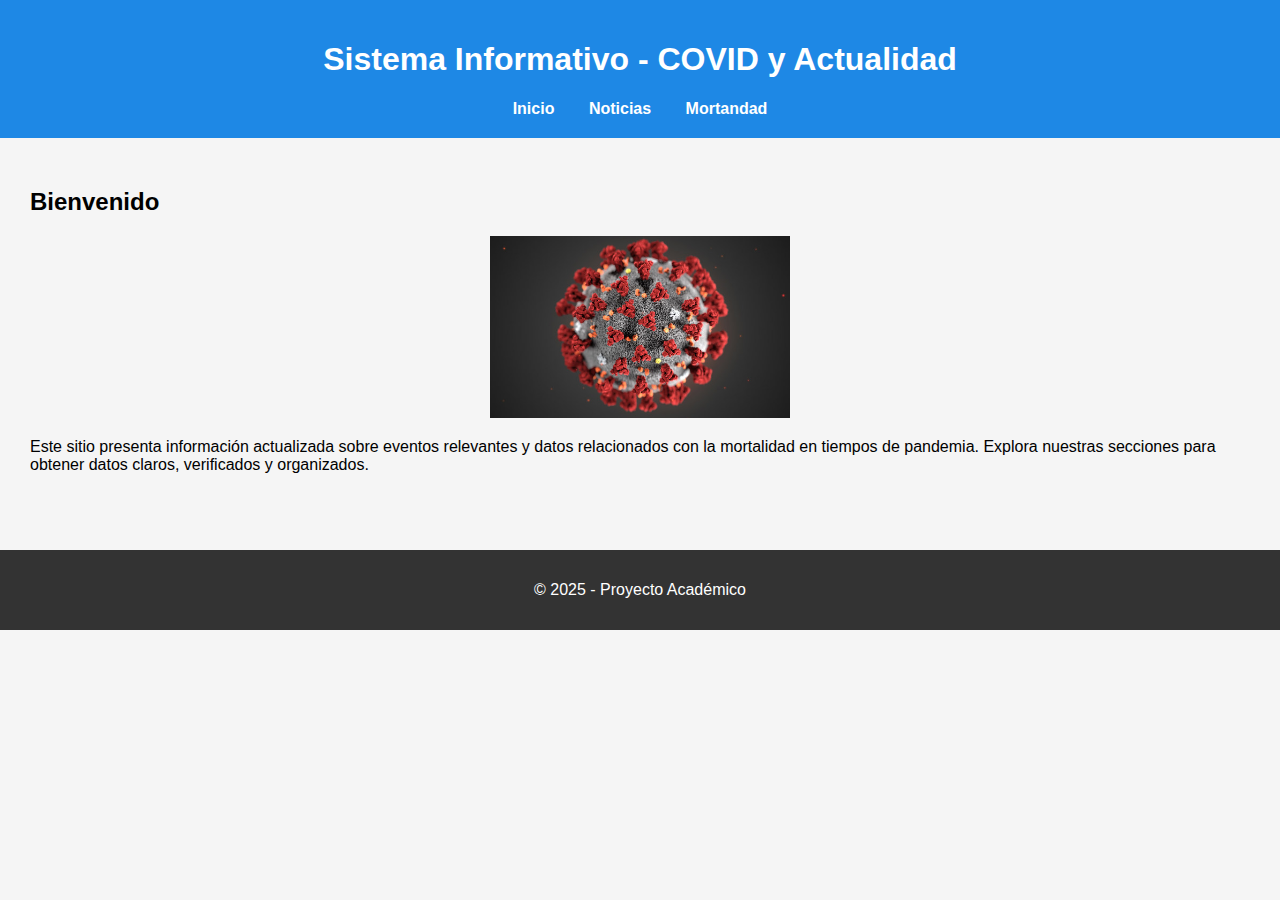
<file: index.html>
<!DOCTYPE html>
<html lang="es">
<head>
    <meta charset="UTF-8">
    <title>Inicio</title>
    <link rel="stylesheet" href="styles.css">
</head>
<body>
    <header>
        <h1>Sistema Informativo - COVID y Actualidad</h1>
        <nav>
            <a href="index.html">Inicio</a>
            <a href="noticias.html">Noticias</a>
            <a href="mortandad.html">Mortandad</a>
        </nav>
    </header>

    <section class="contenido">
        <h2>Bienvenido</h2>
        <img src="img/coronavirus.jpg" class="imagen-principal">
        <p>
            Este sitio presenta información actualizada sobre eventos relevantes y datos relacionados
            con la mortalidad en tiempos de pandemia. Explora nuestras secciones para obtener datos claros,
            verificados y organizados.
        </p>
    </section>

    <footer>
        <p>© 2025 - Proyecto Académico</p>
    </footer>
</body>
</html>
</file>
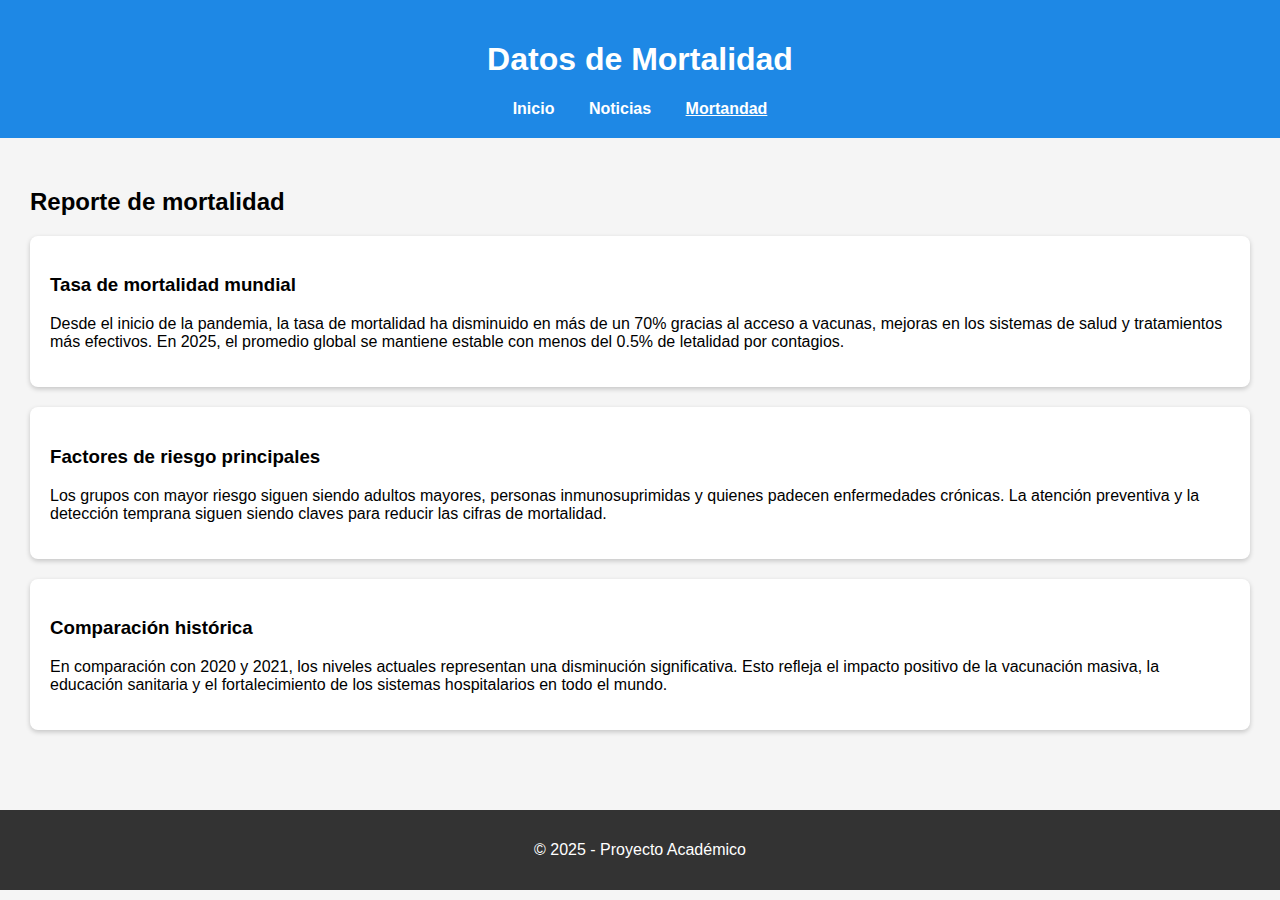
<file: mortandad.html>
<!DOCTYPE html>
<html lang="es">
<head>
    <meta charset="UTF-8">
    <title>Mortandad</title>
    <link rel="stylesheet" href="styles.css">
</head>
<body>
    <header>
        <h1>Datos de Mortalidad</h1>
        <nav>
            <a href="index.html">Inicio</a>
            <a href="noticias.html">Noticias</a>
            <a href="mortandad.html" class="activo">Mortandad</a>
        </nav>
    </header>

    <section class="contenido">
        <h2>Reporte de mortalidad</h2>

        <article class="tarjeta">
            <h3>Tasa de mortalidad mundial</h3>
            <p>
                Desde el inicio de la pandemia, la tasa de mortalidad ha disminuido en más de un 70% gracias al acceso a vacunas,
                mejoras en los sistemas de salud y tratamientos más efectivos. En 2025, el promedio global se mantiene estable
                con menos del 0.5% de letalidad por contagios.
            </p>
        </article>

        <article class="tarjeta">
            <h3>Factores de riesgo principales</h3>
            <p>
                Los grupos con mayor riesgo siguen siendo adultos mayores, personas inmunosuprimidas y quienes padecen enfermedades crónicas.
                La atención preventiva y la detección temprana siguen siendo claves para reducir las cifras de mortalidad.
            </p>
        </article>

        <article class="tarjeta">
            <h3>Comparación histórica</h3>
            <p>
                En comparación con 2020 y 2021, los niveles actuales representan una disminución significativa.
                Esto refleja el impacto positivo de la vacunación masiva, la educación sanitaria y el fortalecimiento
                de los sistemas hospitalarios en todo el mundo.
            </p>
        </article>
    </section>

    <footer>
        <p>© 2025 - Proyecto Académico</p>
    </footer>
</body>
</html>
</file>
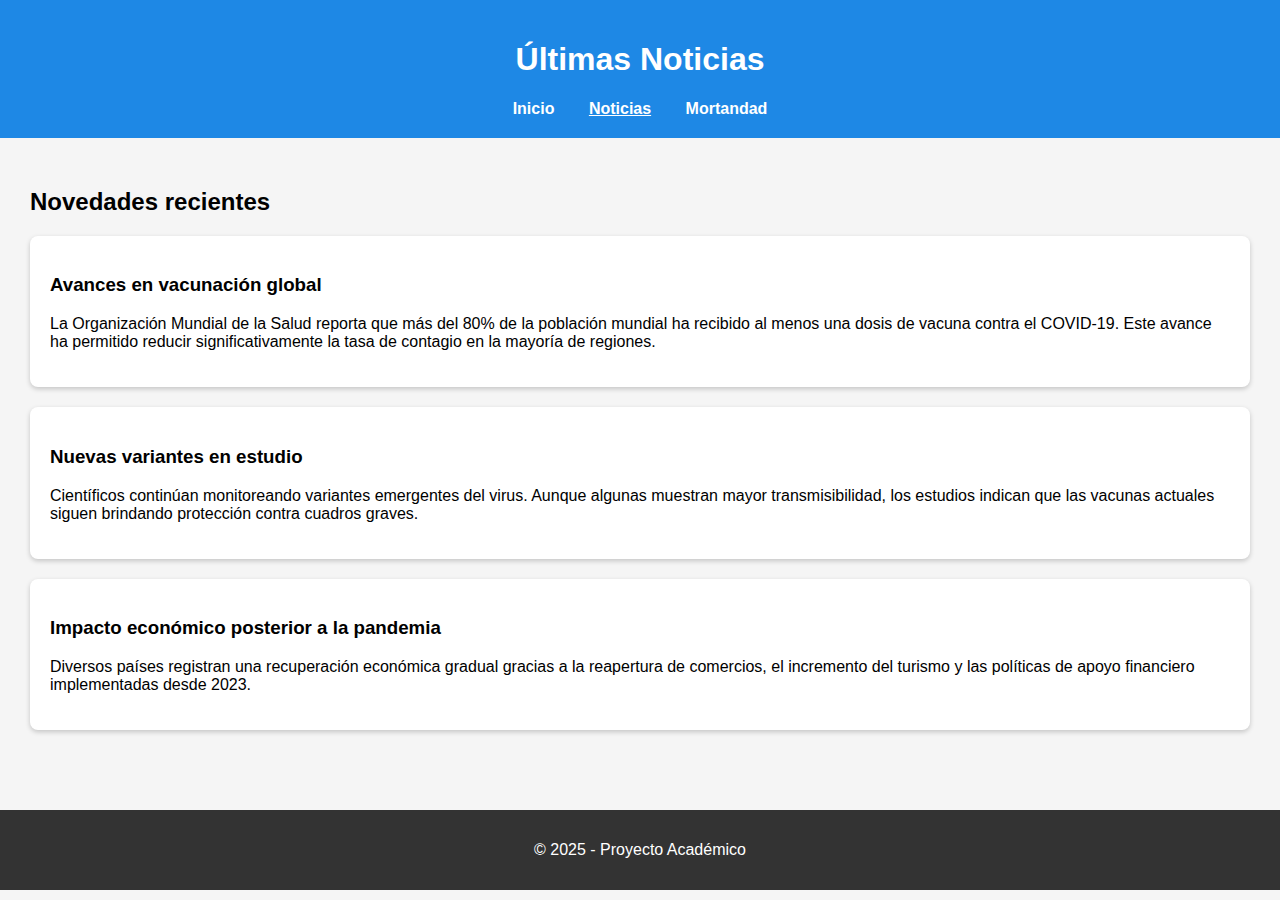
<file: noticias.html>
<!DOCTYPE html>
<html lang="es">
<head>
    <meta charset="UTF-8">
    <title>Noticias</title>
    <link rel="stylesheet" href="styles.css">
</head>
<body>
    <header>
        <h1>Últimas Noticias</h1>
        <nav>
            <a href="index.html">Inicio</a>
            <a href="noticias.html" class="activo">Noticias</a>
            <a href="mortandad.html">Mortandad</a>
        </nav>
    </header>

    <section class="contenido">
        <h2>Novedades recientes</h2>

        <article class="tarjeta">
            <h3>Avances en vacunación global</h3>
            <p>
                La Organización Mundial de la Salud reporta que más del 80% de la población mundial ha recibido al menos una dosis de vacuna contra el COVID-19.
                Este avance ha permitido reducir significativamente la tasa de contagio en la mayoría de regiones.
            </p>
        </article>

        <article class="tarjeta">
            <h3>Nuevas variantes en estudio</h3>
            <p>
                Científicos continúan monitoreando variantes emergentes del virus. Aunque algunas muestran mayor transmisibilidad,
                los estudios indican que las vacunas actuales siguen brindando protección contra cuadros graves.
            </p>
        </article>

        <article class="tarjeta">
            <h3>Impacto económico posterior a la pandemia</h3>
            <p>
                Diversos países registran una recuperación económica gradual gracias a la reapertura de comercios,
                el incremento del turismo y las políticas de apoyo financiero implementadas desde 2023.
            </p>
        </article>
    </section>

    <footer>
        <p>© 2025 - Proyecto Académico</p>
    </footer>
</body>
</html>
</file>
<file: styles.css>
body {
    font-family: Arial, Helvetica, sans-serif;
    margin: 0;
    background: #f5f5f5;
}

header {
    background: #1e88e5;
    color: white;
    padding: 20px;
    text-align: center;
}

nav {
    margin-top: 15px;
}

nav a {
    color: white;
    margin: 0 15px;
    text-decoration: none;
    font-weight: bold;
}

nav a.activo,
nav a:hover {
    text-decoration: underline;
}

.contenido {
    padding: 30px;
}

.tarjeta {
    background: white;
    padding: 20px;
    margin-bottom: 20px;
    border-radius: 8px;
    box-shadow: 0px 2px 5px rgba(0,0,0,0.2);
}

footer {
    background: #333;
    color: white;
    text-align: center;
    padding: 15px;
    margin-top: 30px;
}

.imagen-principal {
    width: 300px;     /* tamaño de la imagen */
    display: block;
    margin: 20px auto; /* centrado */
}
</file>
